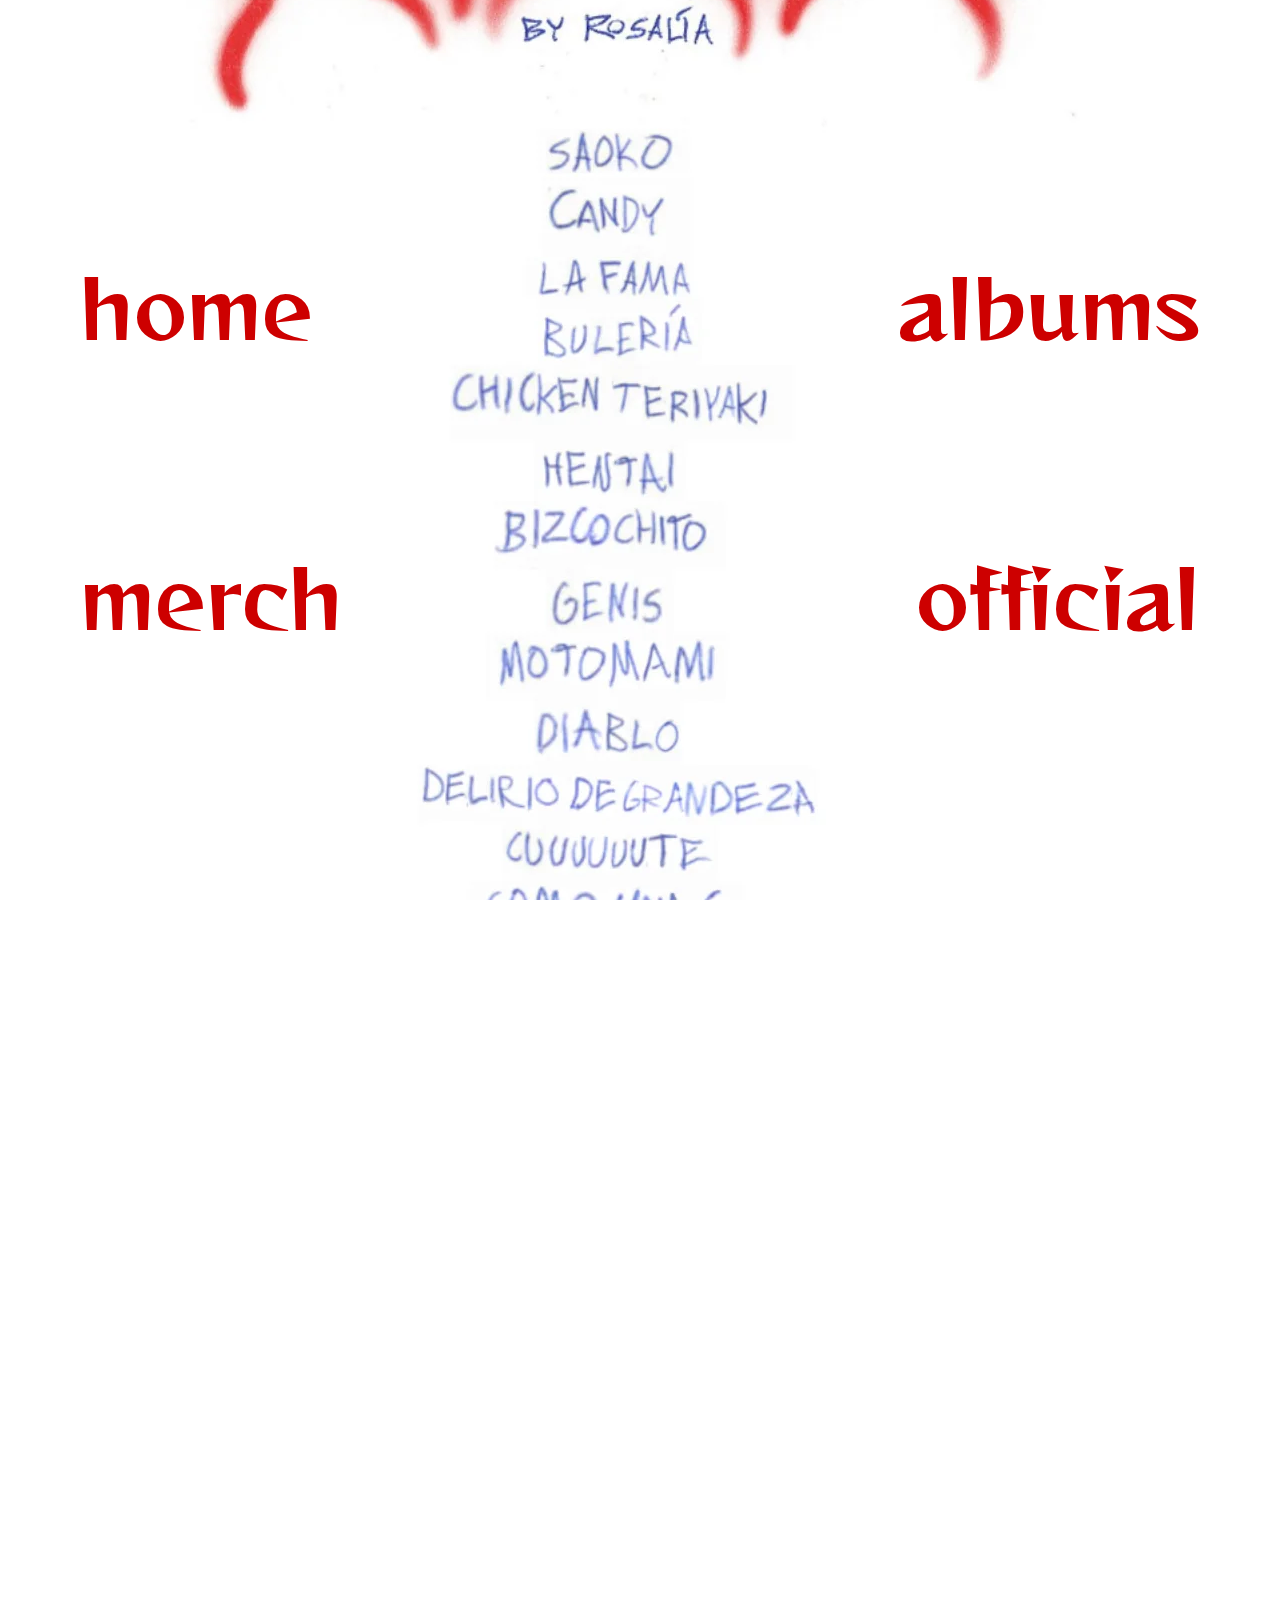
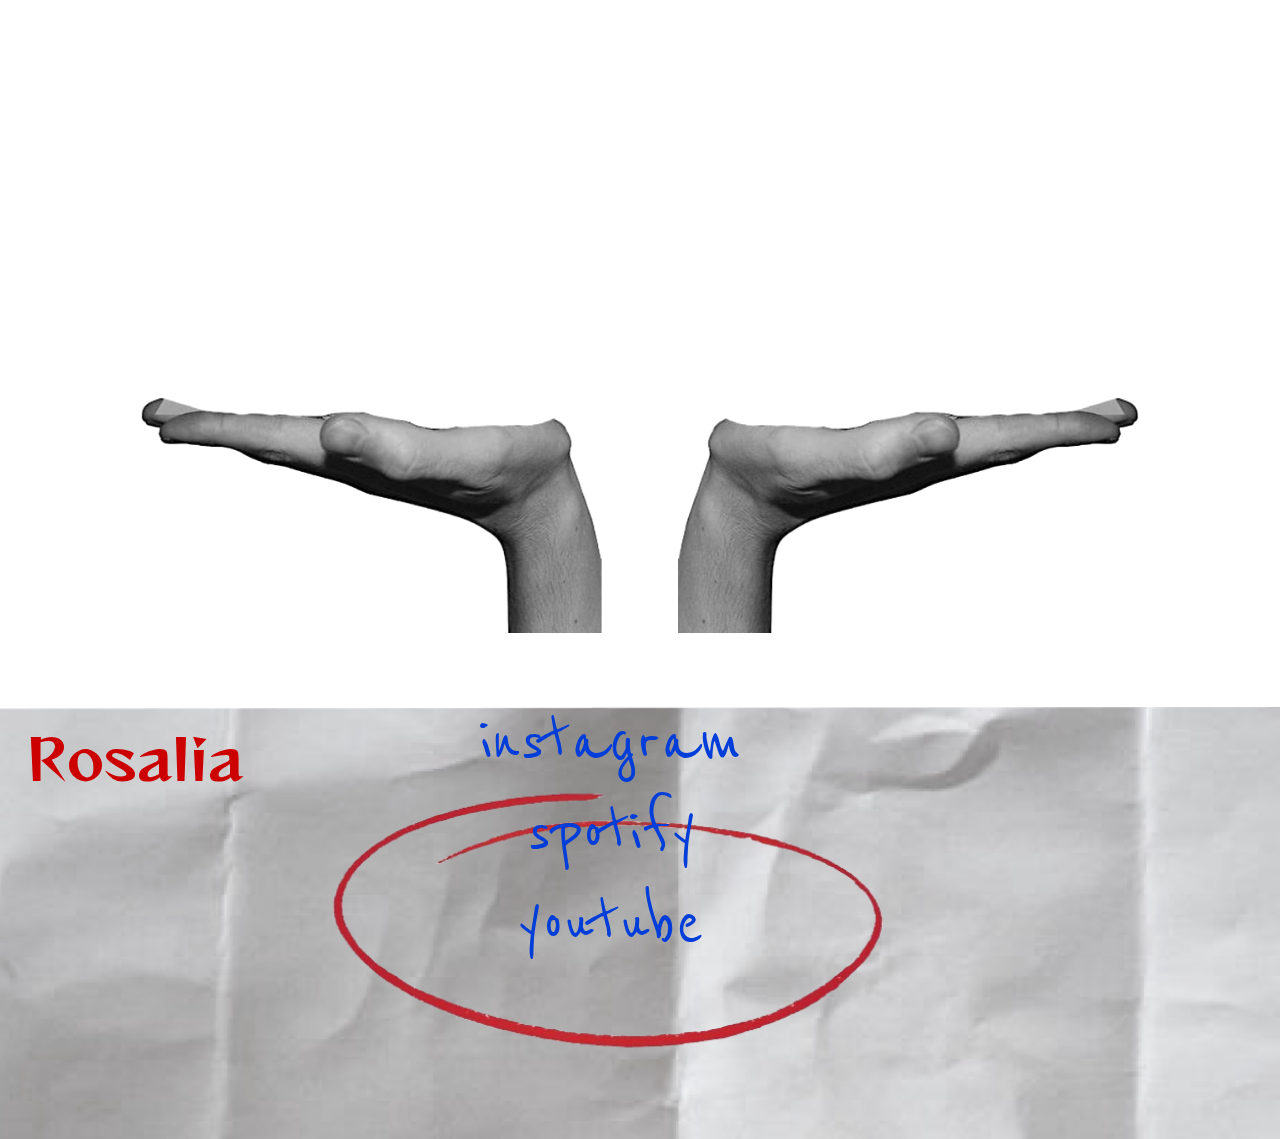
<file: tour.html>
<!DOCTYPE html>
<html>
<head>
	<meta charset="utf-8">
	<meta name="viewport" content="width=device-width, initial-scale=1">
	<title>Tour</title>
	<link rel="stylesheet" href="style2.css">
	<link rel="stylesheet" href="https://unpkg.com/aos@next/dist/aos.css" />
</head>
<body>
	<div class="organizer">
		<div class="header">
			<a href="index.html"><h2>home</h2></a>
			<a href="albums.html"><h2>albums</h2></a>
		</div>
		<h1><a id = "onlyh1" style="text-decoration: none; color: #CD0000;" href="https://youtu.be/F84pjEryeC0?si=T-ooAejgZL-pZz4B" data-replace="ROSALÍA"><span></span></a></h1>
		<div class="header">
			<a href="https://www.rosaliamerch.com/page/store-choice">
        	<h2 >merch</h2>
        	</a>
        	<a href="https://www.rosalia.com/"><h2>official</h2></a>
		</div>
	</div>

    <div class="wrapper" data-aos="fade-up" data-aos-duration="1000">
        <div class="container">
            <input type="radio" name="slide" id="c1" checked>
            <label for="c1" class="card">
                <div class="row">
                    <div class="icon"><3</div>
                    <div class="description">
                    </div>
                </div>
            </label>
            <input type="radio" name="slide" id="c2" >
            <label for="c2" class="card">
                <div class="row">
                    <div class="icon"><3</div>
                    <div class="description">
                    </div>
                </div>
            </label>
            <input type="radio" name="slide" id="c3" >
            <label for="c3" class="card">
                <div class="row">
                    <div class="icon"><3</div>
                    <div class="description">
                    </div>
                </div>
            </label>
            <input type="radio" name="slide" id="c4" >
            <label for="c4" class="card">
                <div class="row">
                    <div class="icon"><3</div>
                    <div class="description">
                    </div>
                </div>
            </label>
            <input type="radio" name="slide" id="c5" >
            <label for="c5" class="card">
                <div class="row">
                    <div class="icon"><3</div>
                    <div class="description">
                    </div>
                </div>
            </label>
            <input type="radio" name="slide" id="c6" >
            <label for="c6" class="card">
                <div class="row">
                    <div class="icon"><3</div>
                    <div class="description">
                    </div>
                </div>
            </label>
        </div>
    </div>


    <div class="videogallery" data-aos="fade-up" data-aos-duration="1000">
    	<div class = "twoColumn">
    	<iframe style="box-shadow: 0px 10px 40px -5px rgba(0, 106, 255, 0.9);" width="560" height="315" src="https://www.youtube.com/embed/MyHTv6CH5Nw?si=K-1-nnhjdzSbxS26" title="YouTube video player" frameborder="0" allow="accelerometer; autoplay; clipboard-write; encrypted-media; gyroscope; picture-in-picture; web-share" allowfullscreen></iframe>
    	<iframe style="box-shadow: 0px 10px 40px -5px rgba(0, 106, 255, 0.9);" width="560" height="315" src="https://www.youtube-nocookie.com/embed/25td4G9zYEs?si=ENUbliBSrfuaA-xG&amp;start=53" title="YouTube video player" frameborder="0" allow="accelerometer; autoplay; clipboard-write; encrypted-media; gyroscope; picture-in-picture; web-share" allowfullscreen></iframe>
    	</div>
    </div>

    <div class="bottom">
    	<h2 id="rosalia-bottom" style="margin-bottom: 0%;margin-top: 0%;">Rosalia</h2>
		<img id="tinypic5" src="red drawn.png">
    </div>

    <div class="centertxt">
		<a href="https://www.instagram.com/rosalia.vt/?hl=en"><h3 style="margin-bottom: 0%;margin-top: 0%;">instagram</h3></a>
		<a href="https://open.spotify.com/artist/7ltDVBr6mKbRvohxheJ9h1"><h3 style="margin-bottom: 0%;margin-top: 0%;">spotify</h3></a>
		<a href="https://www.youtube.com/channel/UCQt9awGIFZeldFsATZNeJag"><h3 style="margin-bottom: 0%;margin-top: 0%;">youtube</h3></a>
	</div>

	<img id="tinypic10" src="hands.png">
	<h3 id="rosalia-title" data-aos="fade-up" data-aos-duration="1000">la motomami gallery</h3>
	<img id="tinypic8" data-aos="fade-up" data-aos-duration="1000" src="mouth.png">
	<img id="tinypic11" data-aos="fade-up" data-aos-duration="1000" src="heart2.png">
	<img id="tinypic9" src="hands.png">

	<script src="script.js"></script>
 	<script src="https://unpkg.com/aos@next/dist/aos.js"></script>
  	<script>
    AOS.init();
  	</script>
</body>
</html>
</file>
<file: style2.css>
@import url('https://fonts.googleapis.com/css2?family=Reggae+One&display=swap');
@import url('https://fonts.googleapis.com/css2?family=Reenie+Beanie&display=swap');

h1, h2 {
  font-family: "Reggae One", system-ui;
  font-weight: 400;
  font-style: normal;
}

a {
  text-decoration: none;
}

p, h3{
  font-family: "Reenie Beanie", cursive;
  font-weight: 400;
  font-style: normal;
}

html, body{
  width: 100%;
  overscroll-behavior: none;
  min-height: 100%;
}

* {
    box-sizing: border-box;
    margin: 0;
    padding: 0;
    font-family: "Reenie Beanie", "Reggae One";
}

body {
    background-color: white;
}

.organizer {
  background-image: url('tour/cover2.webp'); 
  background-repeat: no-repeat;
  background-position: center; 
  display: flex;
  flex-direction: column; 
  align-items: center; 
  justify-content: center;
  width: 100vw;
  height: 100vh;
  position: relative;

}

.headerVideoContainer {
  position: absolute;
  overflow: hidden;
  height: 100vh;
  width: 100vw;
}


.headerVideoContainer > video {
  transform: scale(1.5);
}

.organizer h1 {
  font-size: 120px; 
  color: #CD0000;
  margin: 0;
  z-index: 5; 
}

.organizer video {
  object-fit: cover;
  position: absolute;
  top: 0;
  left: 0;
  width: 100%;
  height: 100%;
  z-index: -1;
}

#onlyh1{
  text-decoration: none;
  overflow: hidden;
  position: relative;
  display: inline-block;
}

#onlyh1::before,
#onlyh1::after {
 content: '';
  position: absolute;
  width: 100%;
  left: 0;
}
#onlyh1::before {
  background-color: white;
  height: 2px;
  bottom: 0;
  transform-origin: 100% 50%;
  transform: scaleX(0);
  transition: transform .3s cubic-bezier(0.76, 0, 0.24, 1);
}
#onlyh1::after {
  content: attr(data-replace);
  height: 100%;
  top: 0;
  transform-origin: 100% 50%;
  transform: translate3d(200%, 0, 0);
  transition: transform .3s cubic-bezier(0.76, 0, 0.24, 1);
  color: white;
}

#onlyh1:hover::before {
  transform-origin: 0% 50%;
  transform: scaleX(1);
}
#onlyh1:hover::after {
  transform: translate3d(0, 0, 0);
}

#onlyh1 span {
  display: inline-block;
  transition: transform .3s cubic-bezier(0.76, 0, 0.24, 1);
}

#onlyh1:hover span {
  transform: translate3d(-200%, 0, 0);
}

.header {
  display: flex;
  justify-content: space-between;
  align-items: center;
  width: 100%; 
  z-index: 6;
}

.header h2 {
  font-size: 80px;
  margin-inline: 80px;
  color: #CD0000;
  background: linear-gradient(to bottom, white 0%, white 100%);
  background-position: 0 100%;
  background-repeat: repeat-x;
  background-size: 2px 2px;
  text-decoration: none;
}


.organizer h2:hover {
  transform: scale(1.5);
  color: #003DD9;
  background-image: url("data:image/svg+xml;charset=utf8,%3Csvg xmlns='http://www.w3.org/2000/svg' viewBox='0 0 20 4'%3E%3Cstyle type='text/css'%3E.squiggle{animation:shift .3s linear infinite;}@keyframes shift {from {transform:translateX(0);}to {transform:translateX(-15px);}}%3C/style%3E%3Cpath fill='none' stroke='%230087ca' stroke-width='2' class='squiggle' d='M0,3.5 c 5,0,5,-3,10,-3 s 5,3,10,3 c 5,0,5,-3,10,-3 s 5,3,10,3'/%3E%3C/svg%3E");
  background-size: auto 4px;

}

.cover{
  object-fit: cover;

}

.wrapper {
    z-index: 4;
    width: 100%;
    height: 100vh;
    display: flex;
    align-items: center;
    justify-content: center;
    position: relative;
}

.container {
    height: 400px;
    display: flex;
    flex-wrap: nowrap;
    justify-content: start;
}

.card {
    width: 80px;
    border-radius: .75rem;
    background-size: cover;
    cursor: pointer;
    overflow: hidden;
    border-radius: 2rem;
    margin: 0 10px;
    display: flex;
    align-items: flex-end;
    transition: .6s cubic-bezier(.28,-0.03,0,.99);
    box-shadow: 0px 10px 40px -5px rgba(255,29,20,0.9);
}

.card > .row {
    color: white;
    display: flex;
    flex-wrap: nowrap;
}

.card > .row > .icon {
    background: #223;
    color: white;
    border-radius: 50%;
    width: 50px;
    display: flex;
    justify-content: center;
    align-items: center;
    margin: 15px;
}

.card > .row > .description {
    display: flex;
    justify-content: center;
    flex-direction: column;
    overflow: hidden;
    height: 80px;
    width: 520px;
    opacity: 0;
    transform: translateY(30px);
    transition-delay: .3s;
    transition: all .3s ease;
}

.description p {
    color: #b0b0ba;
    padding-top: 5px;
    font-size: 150%;
}

.description h4 {
    text-transform: uppercase;
    font-size: 350%;

}

input {
    display: none;
}

input:checked + label {
    width: 600px;
}

input:checked + label .description {
    opacity: 1 !important;
    transform: translateY(0) !important;
}

.card[for="c1"] {
    background-image: url('tour/rosa.webp');
}
.card[for="c2"] {
    background-image: url('tour/10.jpeg');
}
.card[for="c3"] {
    background-image: url('tour/1.webp');
}
.card[for="c4"] {
    background-image: url('tour/4.jpeg');
}
.card[for="c5"] {
    background-image: url('tour/10.webp');
}
.card[for="c6"] {
    background-image: url('tour/8.webp');
}


.videogallery{
  display: flex;
  justify-content: center;
  align-items: center;
  padding-bottom: 15%;
}

.twoColumn {
    position: relative;
    display: flex;
    align-content: center;
    flex-flow: row;
    justify-content: space-evenly;
    box-sizing: border-box;
    z-index: 1;
}

.bottom{
  background-image: url('tour/image 10.png'); 
  background-repeat: no-repeat;
  background-position: center; 
  background-size: cover;
  display: flex;
  flex-direction: column; 
  align-items: center; 
  justify-content: center;
  width: 100vw;
  height: 48vh;
  position: relative;
  z-index: -1;
}

.centertxt{
  position: absolute;
  display: flex;
  justify-content: center;
  flex-flow: column;
  right: 42%;
  top: 255%;
  text-align: center;
  font-size: 430%;
  color: #003DD9;
  z-index: 4;
}


.centertxt a{
  text-decoration: none;
  box-shadow: inset 0 0 0 0 #003DD9;
  color: #003DD9;
  margin: 0 -.25rem;
  padding: 0 .25rem;
  transition: color .3s ease-in-out, box-shadow .3s ease-in-out;
}

.centertxt a:hover {
  box-shadow: inset 300px 0 0 0 #54b3d6;
  color: white;
}


#rosalia-bottom{
  position: absolute;
  left: 2%;
  top: 2%;
  font-size: 350%;
  color: #CD0000;
}

#tinypic5{
  position: absolute;
  left: 25%;
  height: auto;
  width: 45%;
  z-index: 3;
  margin-bottom: 0%;
  padding-bottom: 0%;
}

#tinypic7{
  position: absolute;
  right: 0px; 
  bottom: 0%;
  height: auto;
  width: 40%;
  z-index: 3;
  margin-right: 0%;
  margin-bottom: 0%;
}

#tinypic8{
  position: absolute;
  left: 0%;
  top: 150%;
  z-index: 3;
  height: auto;
  width: 30%;
}

#tinypic9{
  position: absolute;
  right: 10%;
  top: 178%;
  z-index: -2;
  height: auto;
  width: 37%;
}

#tinypic10{
  position: absolute;
  left: 10%;
  top: 178%;
  z-index: -4;
  height: auto;
  width: 37%;
  transform: scaleX(-1);
}

#tinypic11{
  position: absolute;
  right: 0%;
  top: 100%;
  z-index: -1;
  height: auto;
  width: 25%;
}

#rosalia-title{
  position: absolute;
  left: 5%;
  top: 110%;
  font-size: 670%;
  color: #003DD9;
  text-align: left;
}

@media only screen and (max-width: 768px) {
  .organizer h1 {
    font-size: 500%;
  }

  .header h2 {
    font-size: 300%;
    margin-inline: 40px; 
  }

  .container {
    height: 35%;
    margin-left: 0%;
    padding-left: 0%;
    display: flex;
    flex-wrap: wrap;
    justify-content: center;
  }

  .card {
    width: 5%;
    border-radius: .75rem;
  }

  input:checked + label {
    width: 200px;
  }

  #rosalia-title{
    position: absolute;
    left: 5%;
    top: 110%;
    font-size: 550%;
    color: #003DD9;
    text-align: left;
  }

  .centertxt{
    right: 39%;
    top: 288%;
    text-align: center;
    font-size: 200%;
  }

  #rosalia-bottom{
    left: 3%;
    top: 2%;
    font-size: 160%;
  }

  .videogallery{
    display: flex;
    justify-content: center;
    align-items: center;
    padding-bottom: 0%;
    width: 100%;
    height: 100%;
  }

  .twoColumn {
    position: relative;
    right: 5px;
    flex-wrap: wrap;
    justify-content: center;
    padding-left: 0%;
    margin-left: 0%;
    margin-right: 0%;
    padding-right: 0%;
    width: 100%;
    height: 100%;
    bottom: 100px;
  }

  #tinypic9{
    opacity: 0%;
  }

  #tinypic10{
    opacity: 0%;
  }

  .bottom{
    width: 100vw;
    height: 25vh;
  }

}
</file>
